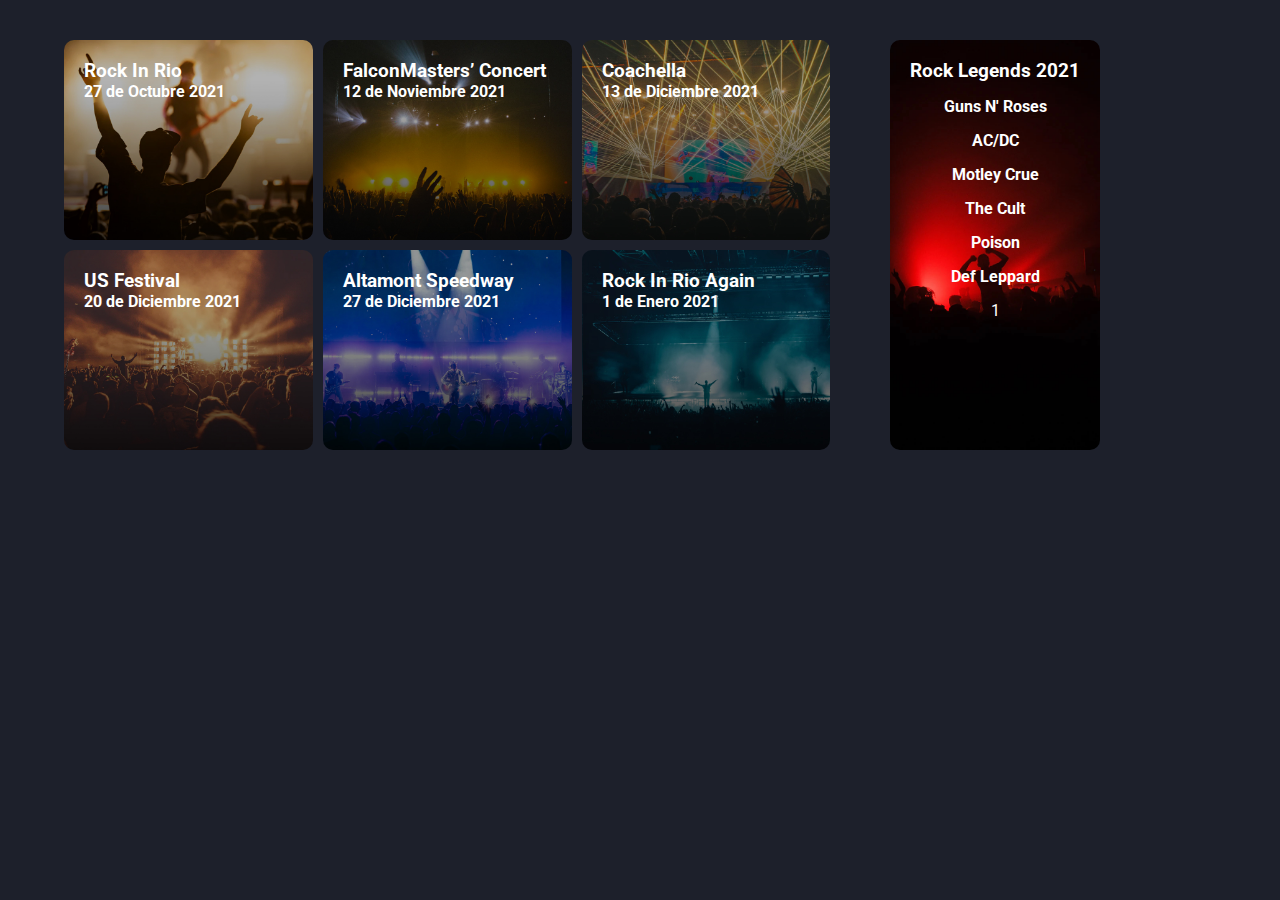
<file: grid-vs-flexbox-codigo_base/grid-vs-flexbox-codigo_base/index.html>
<!DOCTYPE html>
<html lang="en">
<head>
	<meta charset="UTF-8">
	<meta http-equiv="X-UA-Compatible" content="IE=edge">
	<meta name="viewport" content="width=device-width, initial-scale=1.0">
	<link rel="preconnect" href="https://fonts.googleapis.com">
	<link rel="preconnect" href="https://fonts.gstatic.com" crossorigin>
	<link href="https://fonts.googleapis.com/css2?family=Roboto:wght@400;700&display=swap" rel="stylesheet"> 
	<link rel="stylesheet" href="estilos.css">
	<title>Flexbox vs CSS Grid</title>
</head>
<body>
	<div class="contenedor">
		<div class="contenedor-conciertos">
			<div class="card" style="background-image: url('./img/1.jpg')">
				<div class="textos">
					<h3>Rock In Rio</h3>
					<p>27 de Octubre 2021</p>
				</div>
			</div>
			<div class="card" style="background-image: url('./img/2.jpg')">
				<div class="textos">
					<h3>FalconMasters’ Concert</h3>
					<p>12 de Noviembre 2021</p>
				</div>
			</div>
			<div class="card" style="background-image: url('./img/3.jpg')">
				<div class="textos">
					<h3>Coachella</h3>
					<p>13 de Diciembre 2021</p>
				</div>
			</div>

			<div class="card" style="background-image: url('./img/4.jpg')">
				<div class="textos">
					<h3>US Festival</h3>
					<p>20 de Diciembre 2021</p>
				</div>
			</div>
			<div class="card" style="background-image: url('./img/5.jpg')">
				<div class="textos">
					<h3>Altamont Speedway</h3>
					<p>27 de Diciembre 2021</p>
				</div>
			</div>
			<div class="card" style="background-image: url('./img/6.jpg')">
				<div class="textos">
					<h3>Rock In Rio Again</h3>
					<p>1 de Enero 2021</p>
				</div>
			</div>
		</div>

		<div class="banner" style="background-image: url('./img/banner.jpg')">
			<h3>Rock Legends 2021</h3>
			<ul>
				<li>Guns N' Roses</li>
				<li>AC/DC</li>
				<li>Motley Crue</li>
				<li>The Cult</li>
				<li>Poison</li>
				<li>Def Leppard</li>
			</ul>
			1
		</div>
	</div>
</body>
</html>
</file>
<file: grid-vs-flexbox-codigo_base/grid-vs-flexbox-codigo_base/estilos.css>
* {
	padding: 0;
	margin: 0;
	box-sizing: border-box;
}

body {
	background: #1D202B;
	color: #fff;
	font-family: 'Roboto', sans-serif;
}

.contenedor {
	width: 90%;
	max-width: 1200px;
	margin: auto;
	padding: 40px 0;

	display: flex;
	gap: 20px;

	
}

.titulo {
	font-size: 24px;
	padding: 20px 0;
}

.contenedor-conciertos {
	gap: 10px;
	display: flex;
	width: 70%;
	flex-wrap: wrap;
}

.card {
	border-radius: 10px;
	min-height: 200px;
	font-weight: bold;
	padding: 20px;
	position: relative;
	overflow: hidden;
	background-size: cover;
	background-position: center center;

	width: calc(33.33% - 20px);
}

.card .textos {
	height: 100%;
	
	
}

.banner {
	border-radius: 10px;
	text-align: center;
	padding: 20px;
	background-size: cover;
	background-position: center center;


}

.banner ul {
	list-style: none;
}

.banner ul li {
	margin: 15px;
	font-weight: bold;
}

.banner .boton {
	background: #FFD600;
	display: block;
	width: 100%;
	font-weight: bold;
	font-size: 14px;
	text-align: center;
	padding: 10px;
	border: none;
	border-radius: 100px;
	font-family: 'Roboto', sans-serif;
	cursor: pointer;
}

@media screen and (max-width: 900px) {
	
}

@media screen and (max-width: 700px) {
	
}

@media screen and (max-width: 600px) {

}
</file>
